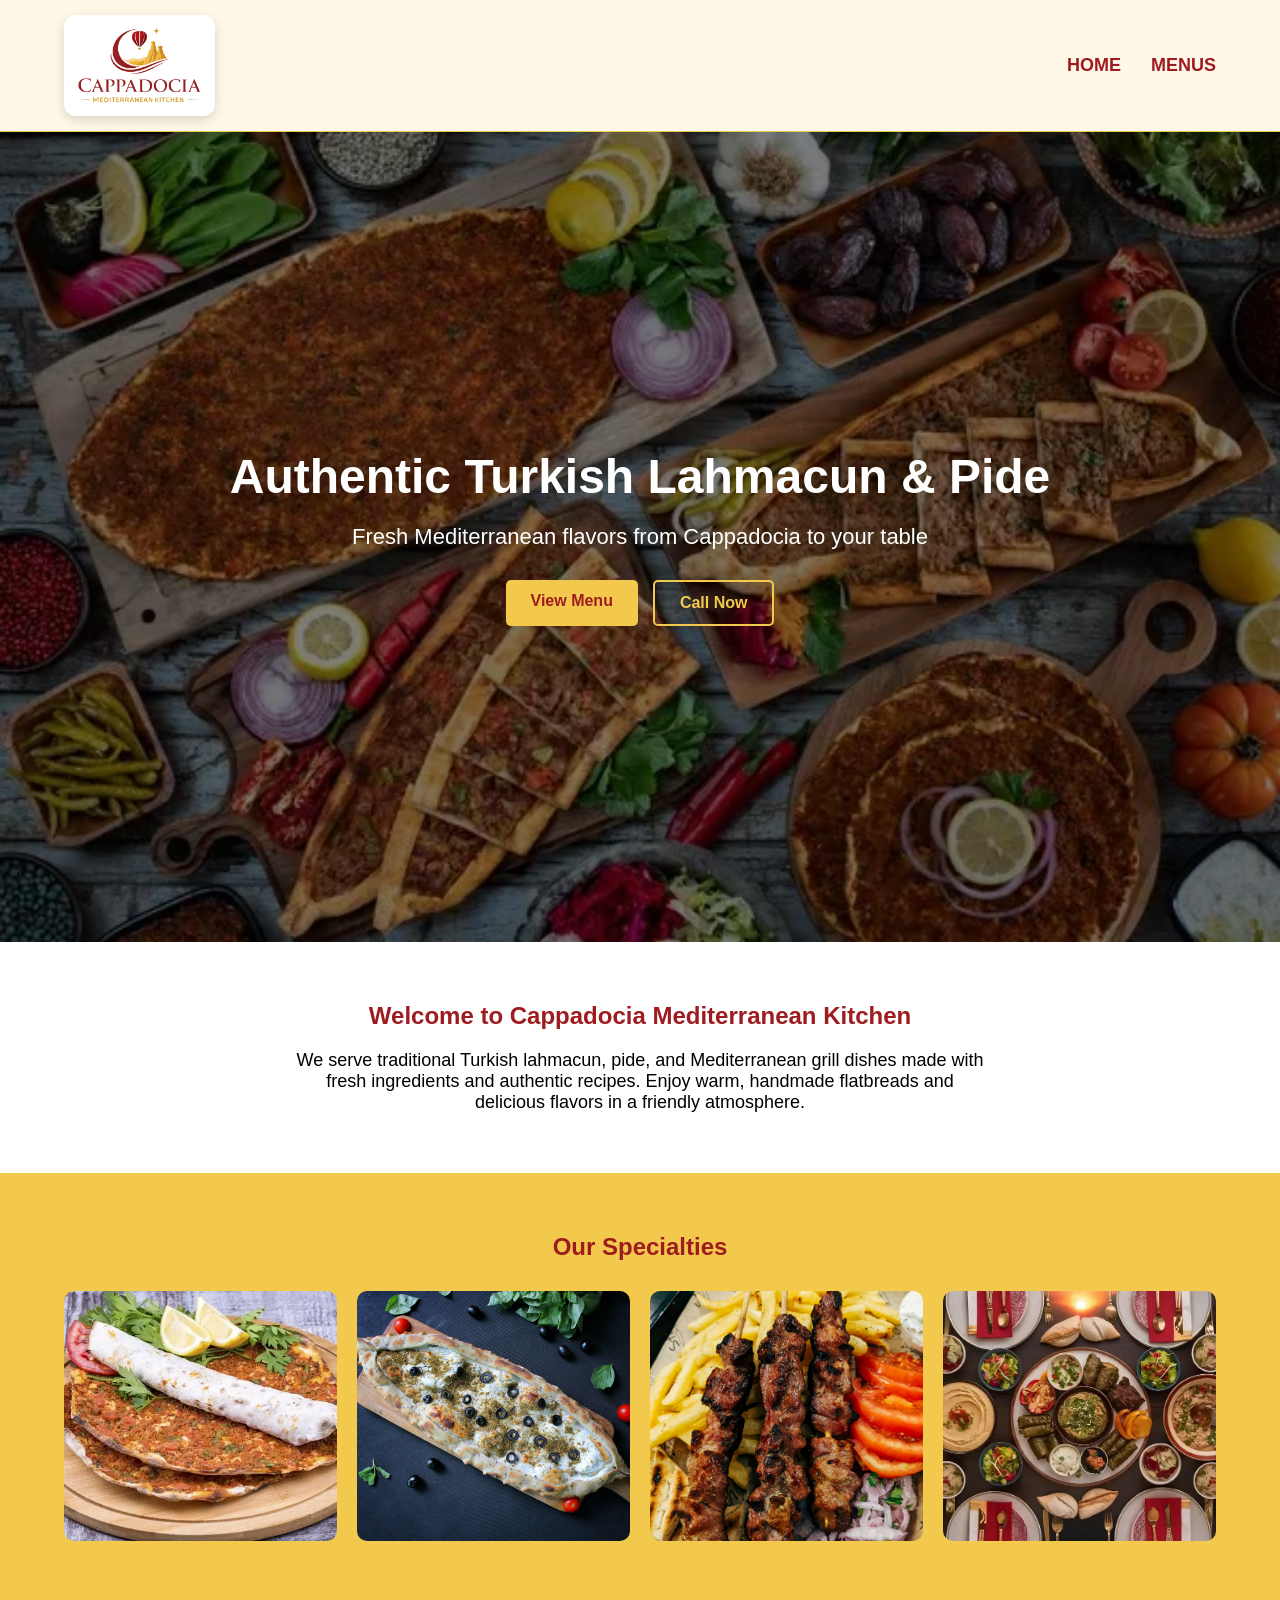
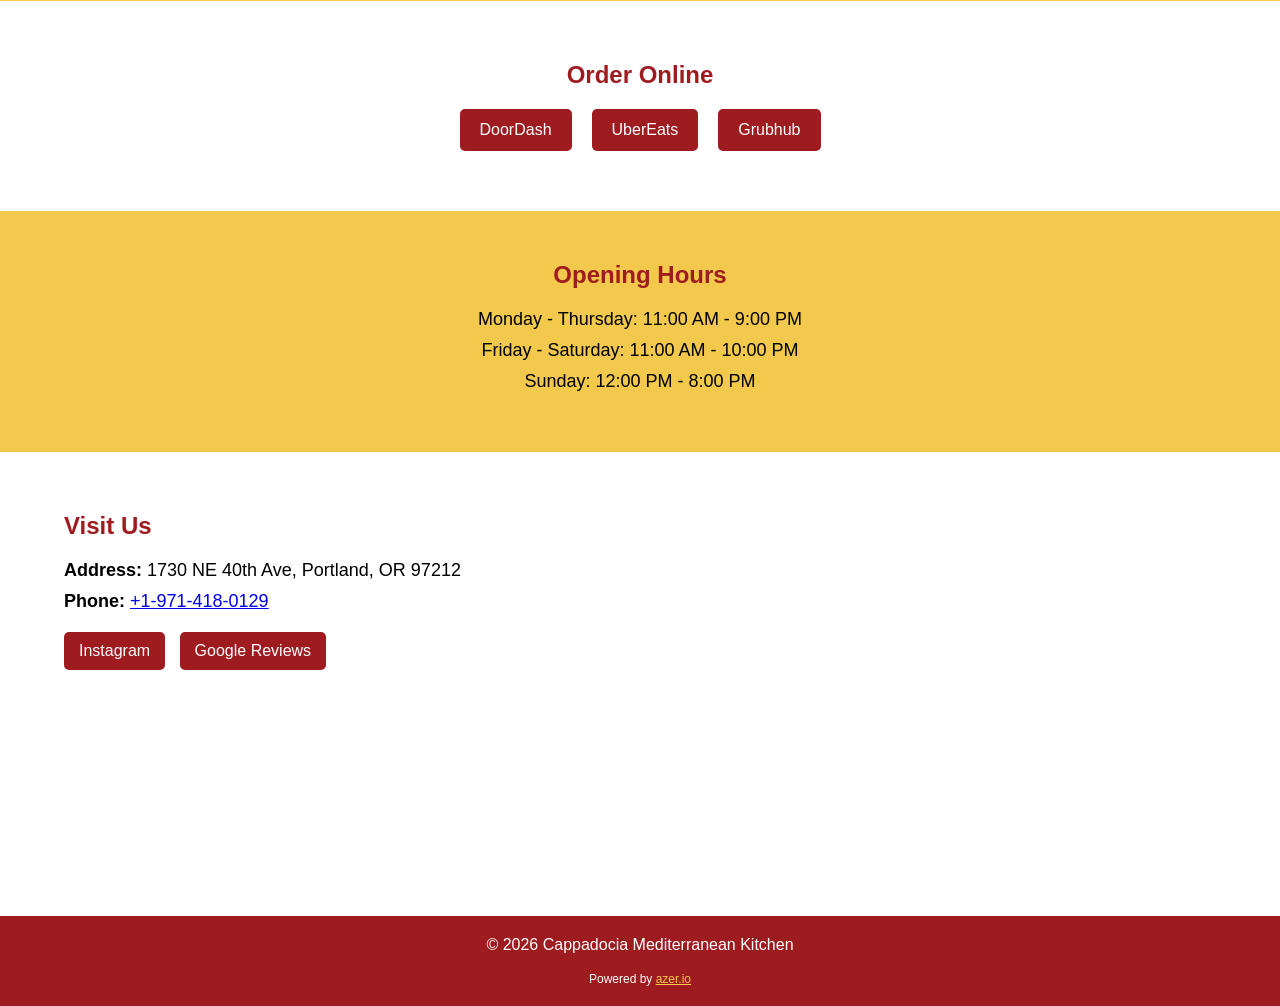
<file: index.html>
<!DOCTYPE html>
<html lang="en">

<head>
    <meta charset="UTF-8">
    <meta name="viewport" content="width=device-width, initial-scale=1.0">
    <title>Cappadocia Mediterranean Kitchen</title>
    <link rel="shortcut icon" href="./favicon.png" type="image/png">
    <link rel="icon" href="./favicon.png" type="image/png">
    <link rel="apple-touch-icon" sizes="180x180" href="./favicon_colored.png">
    <meta name="description"
        content="Cappadocia Mediterranean Kitchen, We serve traditional Turkish lahmacun, pide, and Mediterranean grill dishes made with fresh ingredients and authentic recipes." />
    <link rel="canonical" href="https://cappadociakitchen.com/" />
    <link rel="stylesheet" href="./assets/style.css?v=1">
</head>

<body>

    <!-- Header -->
    <header class="header">
        <div class="container nav-container">
            <a href="./">
                <div class="logo-box">
                    <img src="./assets/images/Cappadocia-Logo-Transparent.png" alt="Cappadocia Logo">
                </div>
            </a>

            <nav>
                <ul class="nav-menu">
                    <li><a href="./">HOME</a></li>
                    <li><a href="./menu/">MENUS</a></li>
                </ul>
            </nav>

            <div class="menu-toggle" id="menu-toggle">☰</div>
        </div>
    </header>

    <!-- Landing -->
    <section class="landing" style="background: url('./assets/images/lahmacun-pide.webp') center/cover no-repeat;">
        <div class="landing-overlay">
            <div class="landing-content">
                <h1>Authentic Turkish Lahmacun & Pide</h1>
                <p>Fresh Mediterranean flavors from Cappadocia to your table</p>
                <div class="landing-buttons">
                    <a href="./menu/" class="btn">View Menu</a>
                    <a href="tel:+19714180129" class="btn btn-outline">Call Now</a>
                </div>
            </div>
        </div>
    </section>

    <!-- About -->
    <section class="about">
        <div class="container">
            <h2>Welcome to Cappadocia Mediterranean Kitchen</h2>
            <p>
                We serve traditional Turkish lahmacun, pide, and Mediterranean grill dishes made with fresh ingredients
                and authentic recipes.
                Enjoy warm, handmade flatbreads and delicious flavors in a friendly atmosphere.
            </p>
        </div>
    </section>

    <!-- Food Collage -->
    <section class="collage">
        <div class="container">
            <h2>Our Specialties</h2>
            <div class="collage-grid">
                <img src="./assets/images/lahmacun.webp" alt="Lahmacun">
                <img src="./assets/images/pide.jpg" alt="Pide">
                <img src="./assets/images/kebap.jpeg" alt="Turkish Food">
                <img src="./assets/images/mediterian-food.webp" alt="Mediterranean Food">
            </div>
        </div>
    </section>

    <!-- Online Order -->
    <section class="order">
        <div class="container">
            <h2>Order Online</h2>
            <div class="order-buttons">
                <a href="#" class="order-btn">DoorDash</a>
                <a href="#" class="order-btn">UberEats</a>
                <a href="#" class="order-btn">Grubhub</a>
            </div>
        </div>
    </section>

    <!-- Hours -->
    <section class="hours">
        <div class="container">
            <h2>Opening Hours</h2>
            <div class="hours-grid">
                <p>Monday - Thursday: 11:00 AM - 9:00 PM</p>
                <p>Friday - Saturday: 11:00 AM - 10:00 PM</p>
                <p>Sunday: 12:00 PM - 8:00 PM</p>
            </div>
        </div>
    </section>

    <!-- Contact & Map -->
    <section class="contact">
        <div class="container contact-grid">
            <div class="contact-info">
                <h2>Visit Us</h2>
                <p><strong>Address:</strong> 1730 NE 40th Ave, Portland, OR 97212</p>
                <p><strong>Phone:</strong> <a href="tel:+19714180129">+1-971-418-0129</a></p>

                <div class="social-buttons">
                    <a href="https://www.instagram.com/cappadocia.mediterranean/" class="social-btn" target="_blank">Instagram</a>
                    <a href="https://www.google.com/search?newwindow=1&sca_esv=a63e3b8f0524c5ed&rlz=1C5CHFA_enUS827US827&sxsrf=ANbL-n7iDyRSIei-om53BsOAx6cIHtFDAA:1775598564353&si=AL3DRZEsmMGCryMMFSHJ3StBhOdZ2-6yYkXd_doETEE1OR-qOSWB5DK27ExpnXcDGiTQfS97Kx7G33aKeJaxdCzglGe-wl30QG3AmY86bh5kVMLZ3l5MdpfBBqqXDMIC7WMUllMwp1HolFLEzvI4DNJLaVwo_5EEY6ywg6cCZNpUMmeVn9UE6zw%3D&q=Cappadocia+Mediterranean+Kitchen+Reviews&sa=X&ved=2ahUKEwjFnMSN3NyTAxWlMzQIHQ55F6cQ0bkNegQIJRAH&biw=1376&bih=788&dpr=2" target="_blank" class="social-btn">Google Reviews</a>
                </div>
            </div>

            <div class="map">
                <iframe
                    src="https://www.google.com/maps/embed?pb=!1m18!1m12!1m3!1d2867.502682629886!2d-122.62660971178197!3d45.53577089649482!2m3!1f0!2f0!3f0!3m2!1i1024!2i768!4f13.1!3m3!1m2!1s0x5495a1024cd6c075%3A0xaf29f3ec71e7feba!2sCappadocia%20Mediterranean%20Kitchen!5e1!3m2!1sen!2sus!4v1775598659713!5m2!1sen!2sus"
                    width="100%" height="300" style="border:0;" allowfullscreen="" loading="lazy"
                    referrerpolicy="no-referrer-when-downgrade"></iframe>
            </div>
        </div>
    </section>

    <!-- Footer -->
    <footer class="footer">
        <div class="container">
            <p>© 2026 Cappadocia Mediterranean Kitchen</p>
            <br>
            <p style="font-size: 12px;">Powered by <a href="https://azer.io" target="_blank" style="color: #F2C94C;">azer.io</a></p>
        </div>
    </footer>

    <script>
        const toggle = document.getElementById('menu-toggle');
        const nav = document.querySelector('.nav-menu');

        toggle.addEventListener('click', () => {
            nav.classList.toggle('active');
        });
    </script>

</body>

</html>
</file>
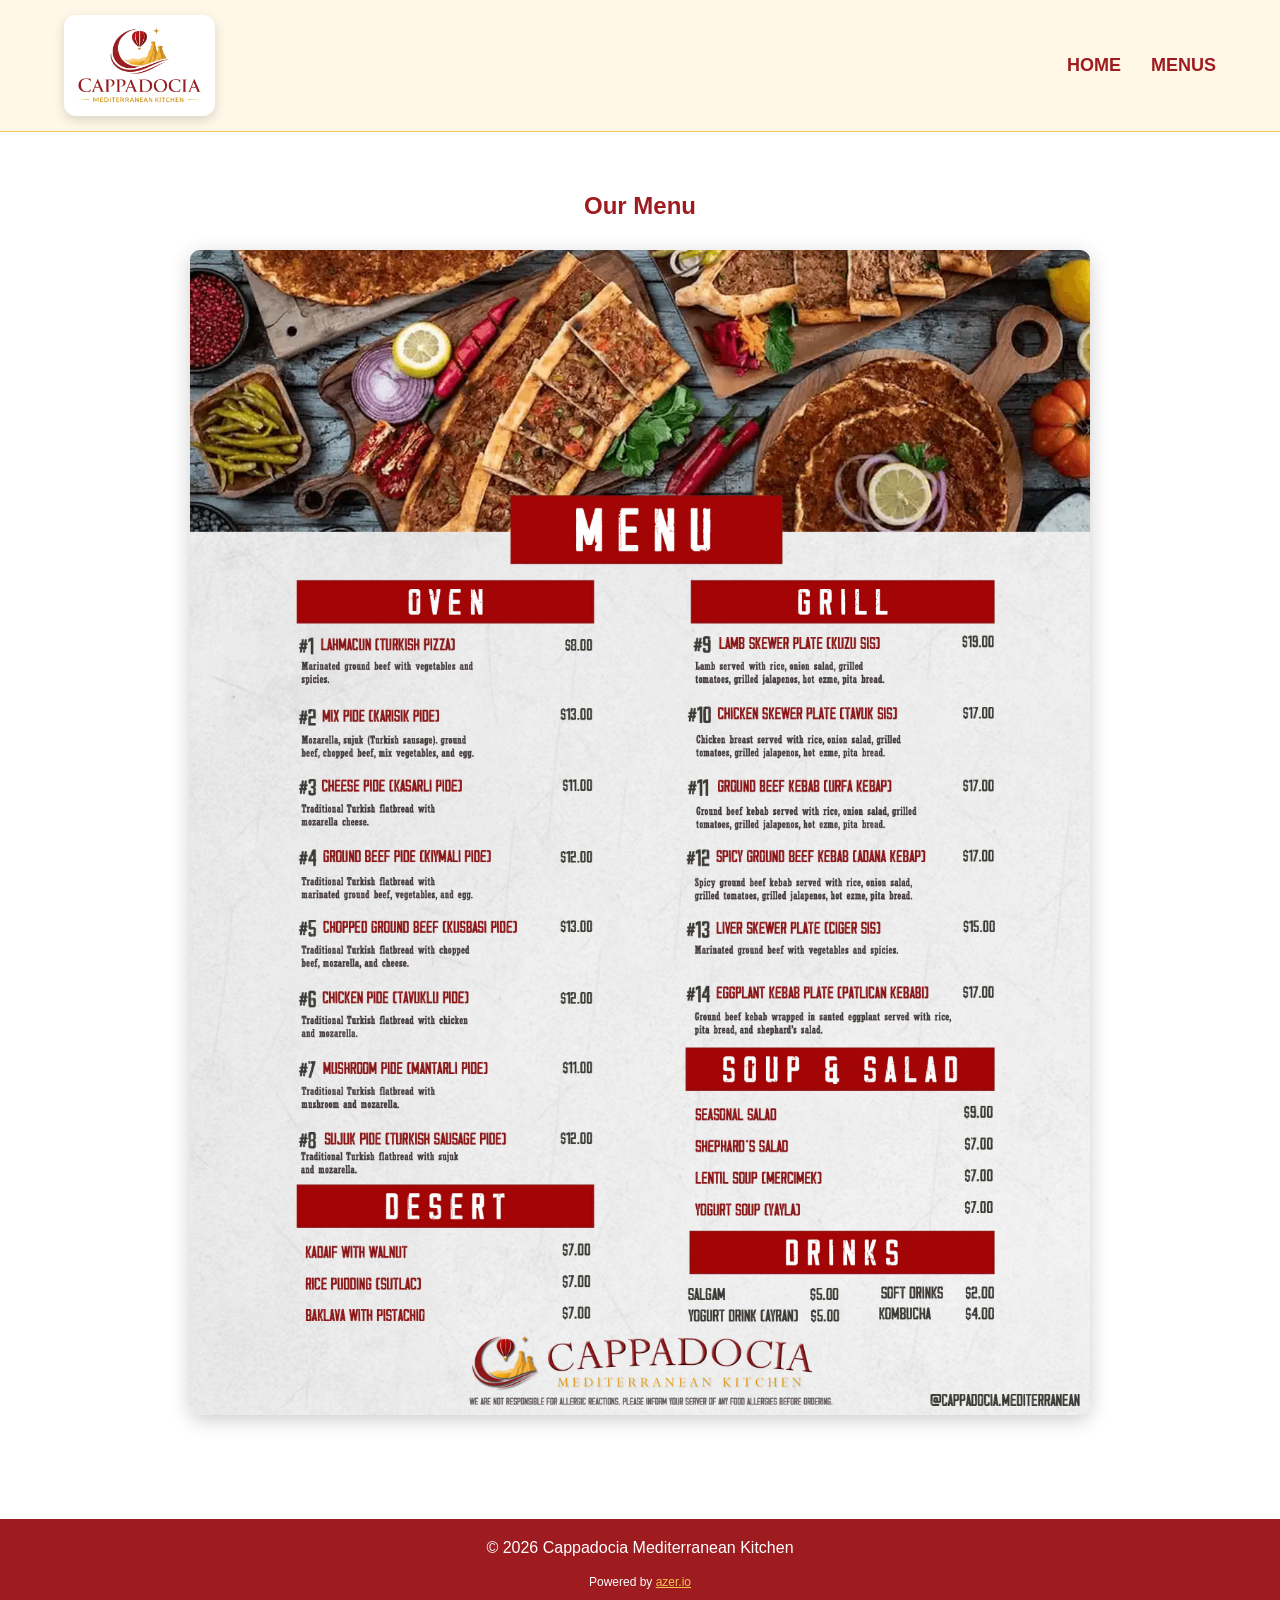
<file: menu/index.html>
<!DOCTYPE html>
<html lang="en">

<head>
    <meta charset="UTF-8">
    <meta name="viewport" content="width=device-width, initial-scale=1.0">
    <title>Menu - Cappadocia Mediterranean Kitchen</title>
    <link rel="shortcut icon" href="../favicon.png" type="image/png">
    <link rel="icon" href="../favicon.png" type="image/png">
    <link rel="apple-touch-icon" sizes="180x180" href="../favicon_colored.png">
    <meta name="description"
        content="Cappadocia Mediterranean Kitchen, We serve traditional Turkish lahmacun, pide, and Mediterranean grill dishes made with fresh ingredients and authentic recipes." />
    <link rel="canonical" href="https://cappadociakitchen.com/menu/" />
    <link rel="stylesheet" href="../assets/style.css?v=1">
</head>

<body>

    <header class="header">
        <div class="container nav-container">
            <a href="../">
                <div class="logo-box">
                    <img src="../assets/images/Cappadocia-Logo-Transparent.png" alt="Cappadocia Logo">
                </div>
            </a>

            <nav>
                <ul class="nav-menu">
                    <li><a href="../">HOME</a></li>
                    <li><a href="../menu/">MENUS</a></li>
                </ul>
            </nav>

            <div class="menu-toggle" id="menu-toggle">☰</div>
        </div>
    </header>

    <section class="menu-page">
        <div class="container">
            <h1>Our Menu</h1>
            <div class="menu-img-wrapper">
                <img src="../assets/images/Printed-Menu-03-06-2026.jpg" alt="Menu">
            </div>
        </div>
    </section>

    <footer class="footer">
        <div class="container">
            <p>© 2026 Cappadocia Mediterranean Kitchen</p>
            <br>
            <p style="font-size: 12px;">Powered by <a href="https://azer.io" target="_blank" style="color: #F2C94C;">azer.io</a></p>
        </div>
    </footer>

    <script>
        const toggle2 = document.getElementById('menu-toggle');
        const nav2 = document.querySelector('.nav-menu');

        toggle2.addEventListener('click', () => {
            nav2.classList.toggle('active');
        });
    </script>

</body>

</html>
</file>
<file: assets/style.css>
* {
    margin: 0;
    padding: 0;
    box-sizing: border-box;
    font-family: Arial, Helvetica, sans-serif;
}

body { background: white; }

.container {
    width: 90%;
    max-width: 1200px;
    margin: auto;
}

/* Header */
.header {
    background: rgba(255, 248, 230, 0.9); /* transparent pastel */
    backdrop-filter: blur(6px);
    padding: 15px 0;
    position: sticky;
    top: 0;
    z-index: 1000;
    border-bottom: 1px solid #F2C94C;
}

.nav-container {
    display: flex;
    justify-content: space-between;
    align-items: center;
}

/* Logo box */
.logo-box {
    background: white;
    padding: 8px 14px;
    border-radius: 12px;
    box-shadow: 0 4px 12px rgba(0,0,0,0.15);
    display: flex;
    align-items: center;
}

.logo-box img {
    height: 85px;
}

.nav-menu {
    list-style: none;
    display: flex;
    gap: 30px;
}

.nav-menu a {
    color: #9E1B1F;
    text-decoration: none;
    font-weight: bold;
    font-size: 18px;
}

.nav-menu a:hover {
    color: #F2C94C;
}

.menu-toggle {
    display: none;
    font-size: 28px;
    color: #9E1B1F;
    cursor: pointer;
}

/* Landing */
.landing {
    height: 90vh;
    position: relative;
}

.landing-overlay {
    background: rgba(0,0,0,0.5);
    height: 100%;
    display: flex;
    justify-content: center;
    align-items: center;
    text-align: center;
    color: white;
}

.landing-content h1 {
    font-size: 48px;
    margin-bottom: 20px;
}

.landing-content p {
    font-size: 22px;
    margin-bottom: 30px;
}

.landing-buttons { display: flex; gap: 15px; justify-content: center; }

.btn {
    background: #F2C94C;
    color: #9E1B1F;
    padding: 12px 25px;
    text-decoration: none;
    font-weight: bold;
    border-radius: 5px;
}

.btn-outline {
    background: transparent;
    border: 2px solid #F2C94C;
    color: #F2C94C;
}

/* About */
.about { padding: 60px 0; text-align: center; }
.about h2 { color: #9E1B1F; margin-bottom: 20px; }
.about p { max-width: 700px; margin: auto; font-size: 18px; }

/* Collage */
.collage { background: #F2C94C; padding: 60px 0; text-align: center; }
.collage h2 { color: #9E1B1F; margin-bottom: 30px; }
.collage-grid {
    display: grid;
    grid-template-columns: repeat(4, 1fr);
    gap: 20px;
}
.collage-grid img {
    width: 100%;
    height: 250px;
    object-fit: cover;
    border-radius: 10px;
}

/* Order */
.order { padding: 60px 0; text-align: center; }
.order h2 { color: #9E1B1F; margin-bottom: 20px; }
.order-buttons { display: flex; justify-content: center; gap: 20px; }
.order-btn {
    background: #9E1B1F;
    color: white;
    padding: 12px 20px;
    text-decoration: none;
    border-radius: 5px;
}

/* Hours */
.hours { background: #F2C94C; padding: 50px 0; text-align: center; }
.hours h2 { color: #9E1B1F; margin-bottom: 20px; }
.hours-grid p { font-size: 18px; margin: 10px 0; }

/* Contact */
.contact { padding: 60px 0; }
.contact-grid {
    display: grid;
    grid-template-columns: 1fr 1fr;
    gap: 30px;
}

.contact-info h2 { color: #9E1B1F; margin-bottom: 20px; }
.contact-info p { margin-bottom: 10px; font-size: 18px; }

.social-buttons { margin-top: 20px; }
.social-btn {
    display: inline-block;
    margin-right: 10px;
    background: #9E1B1F;
    color: white;
    padding: 10px 15px;
    text-decoration: none;
    border-radius: 5px;
}

/* Menu */
.menu-page { padding: 60px 0; text-align: center; }
.menu-page h1 { color: #9E1B1F; margin-bottom: 30px; }
.menu-img-wrapper img {
    width: 100%;
    max-width: 900px;
    border-radius: 10px;
    box-shadow: 0 5px 20px rgba(0,0,0,0.2);
}

/* Footer */
.footer {
    background: #9E1B1F;
    color: white;
    text-align: center;
    padding: 20px;
    margin-top: 40px;
}

/* Mobile */
@media (max-width: 900px) {
    .collage-grid { grid-template-columns: repeat(2, 1fr); }
    .landing-content h1 { font-size: 32px; }
    .contact-grid { grid-template-columns: 1fr; }
}

@media (max-width: 600px) {
    .nav-menu {
        position: absolute;
        top: 80px;
        right: 0;
        /* background: #9E1B1F; */
        background: rgba(255, 248, 230, 0.9);
        flex-direction: column;
        width: 200px;
        display: none;
        padding: 20px;
    }

    .nav-menu.active { display: flex; }
    .menu-toggle { display: block; }
    .collage-grid { grid-template-columns: 1fr; }
    .landing { height: 70vh; }
    .order-buttons { flex-direction: column; }
}
</file>
